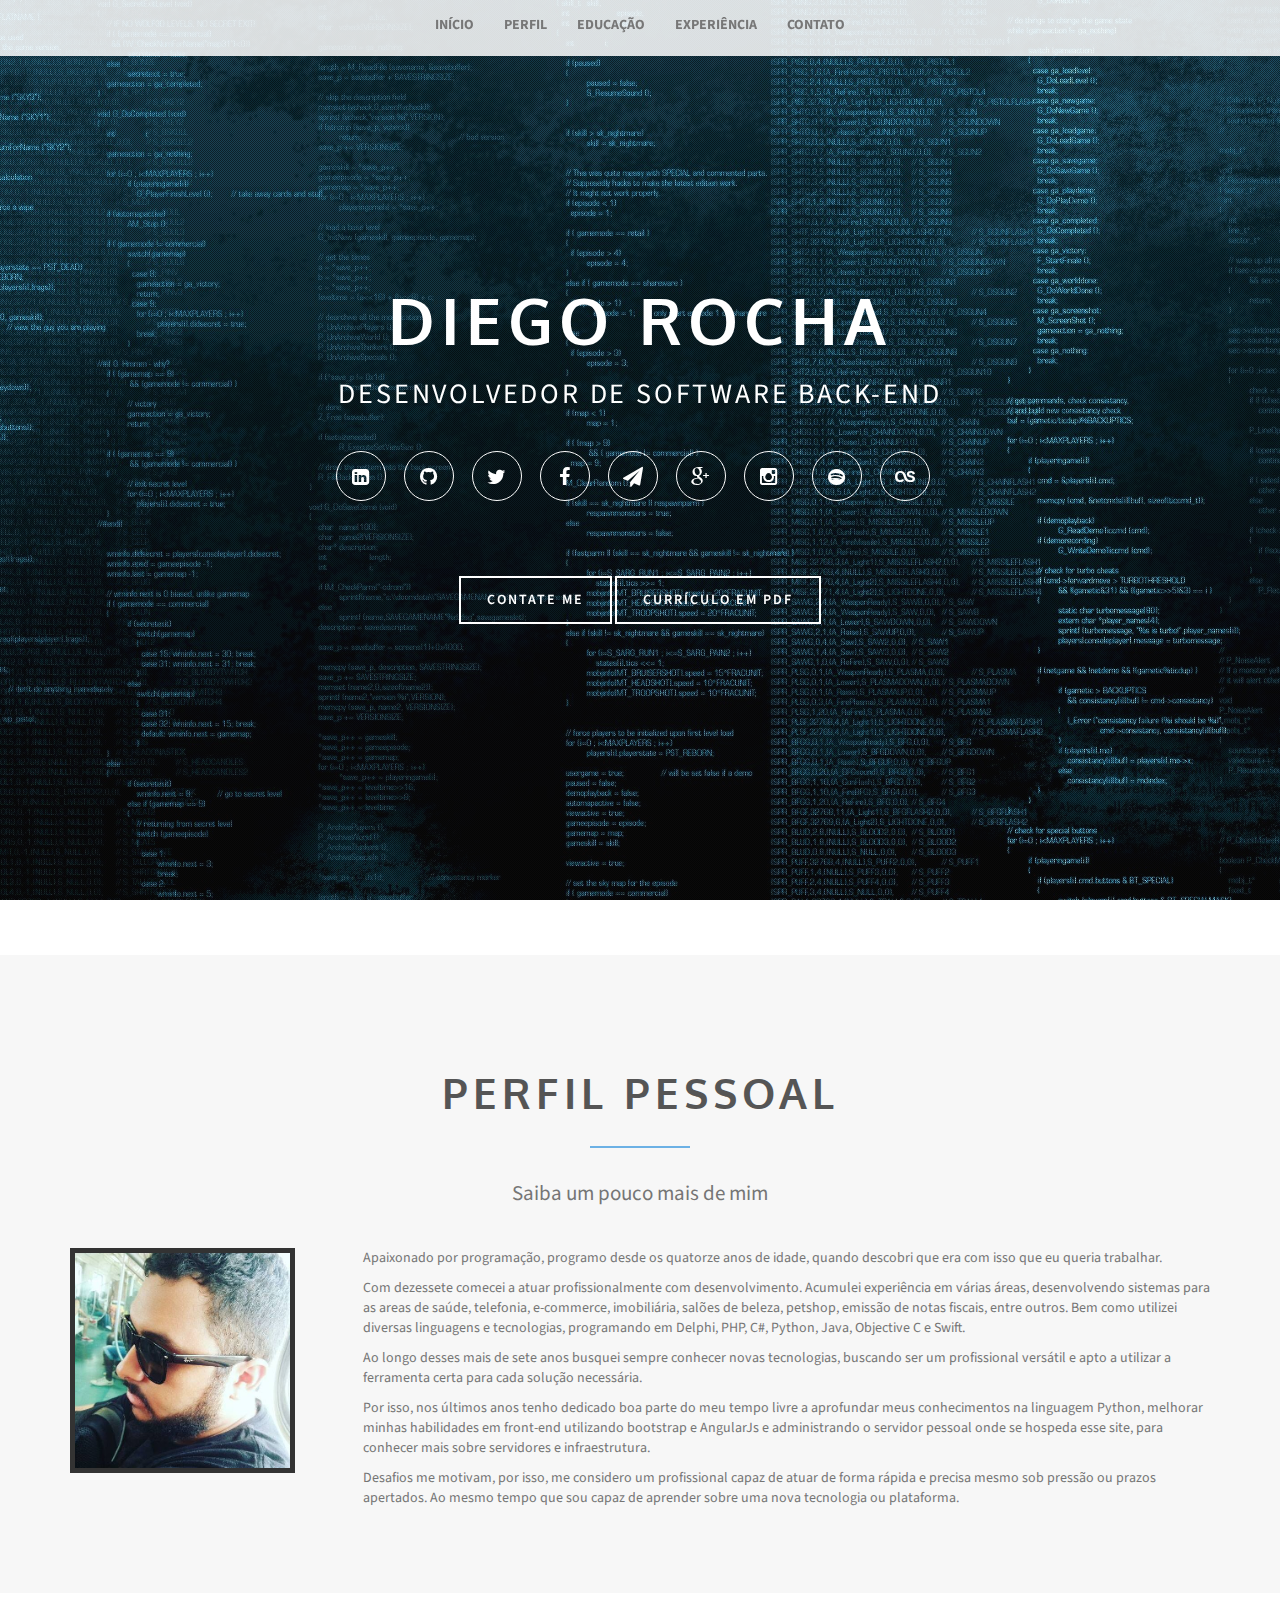
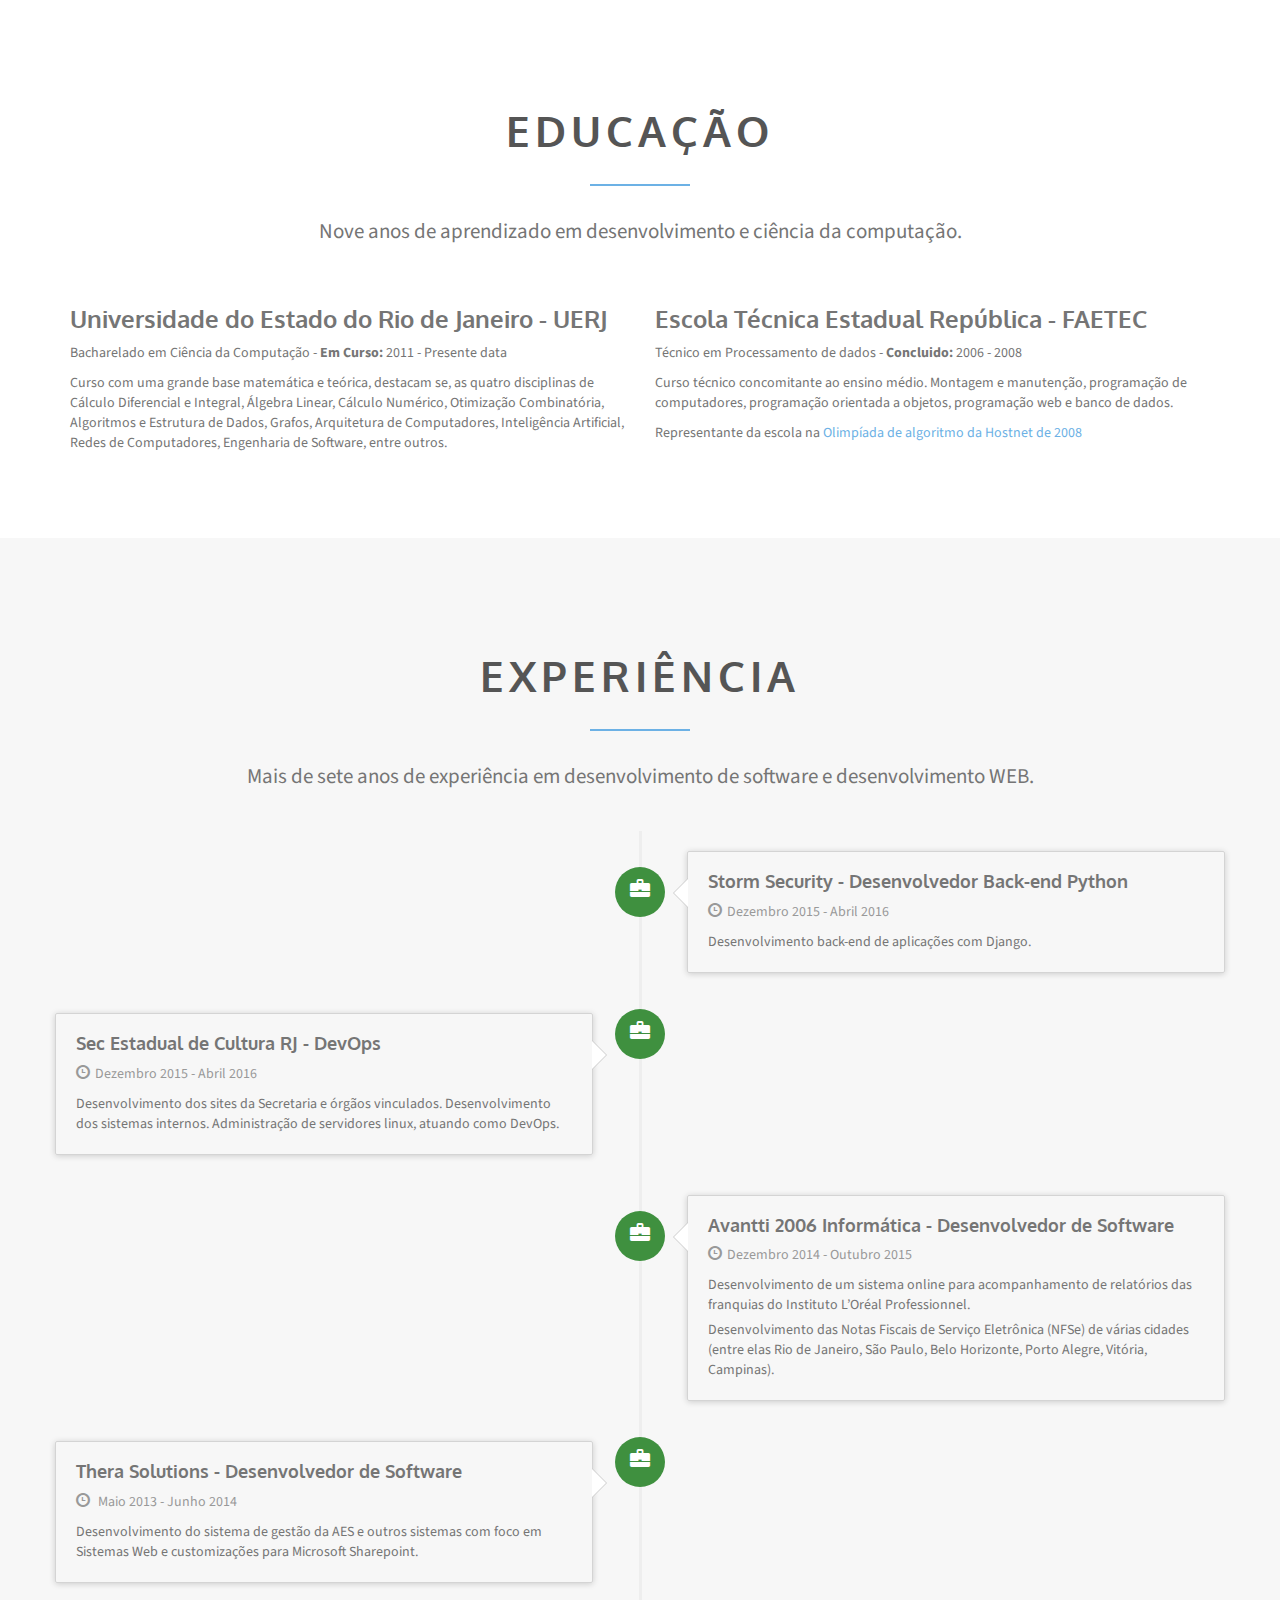
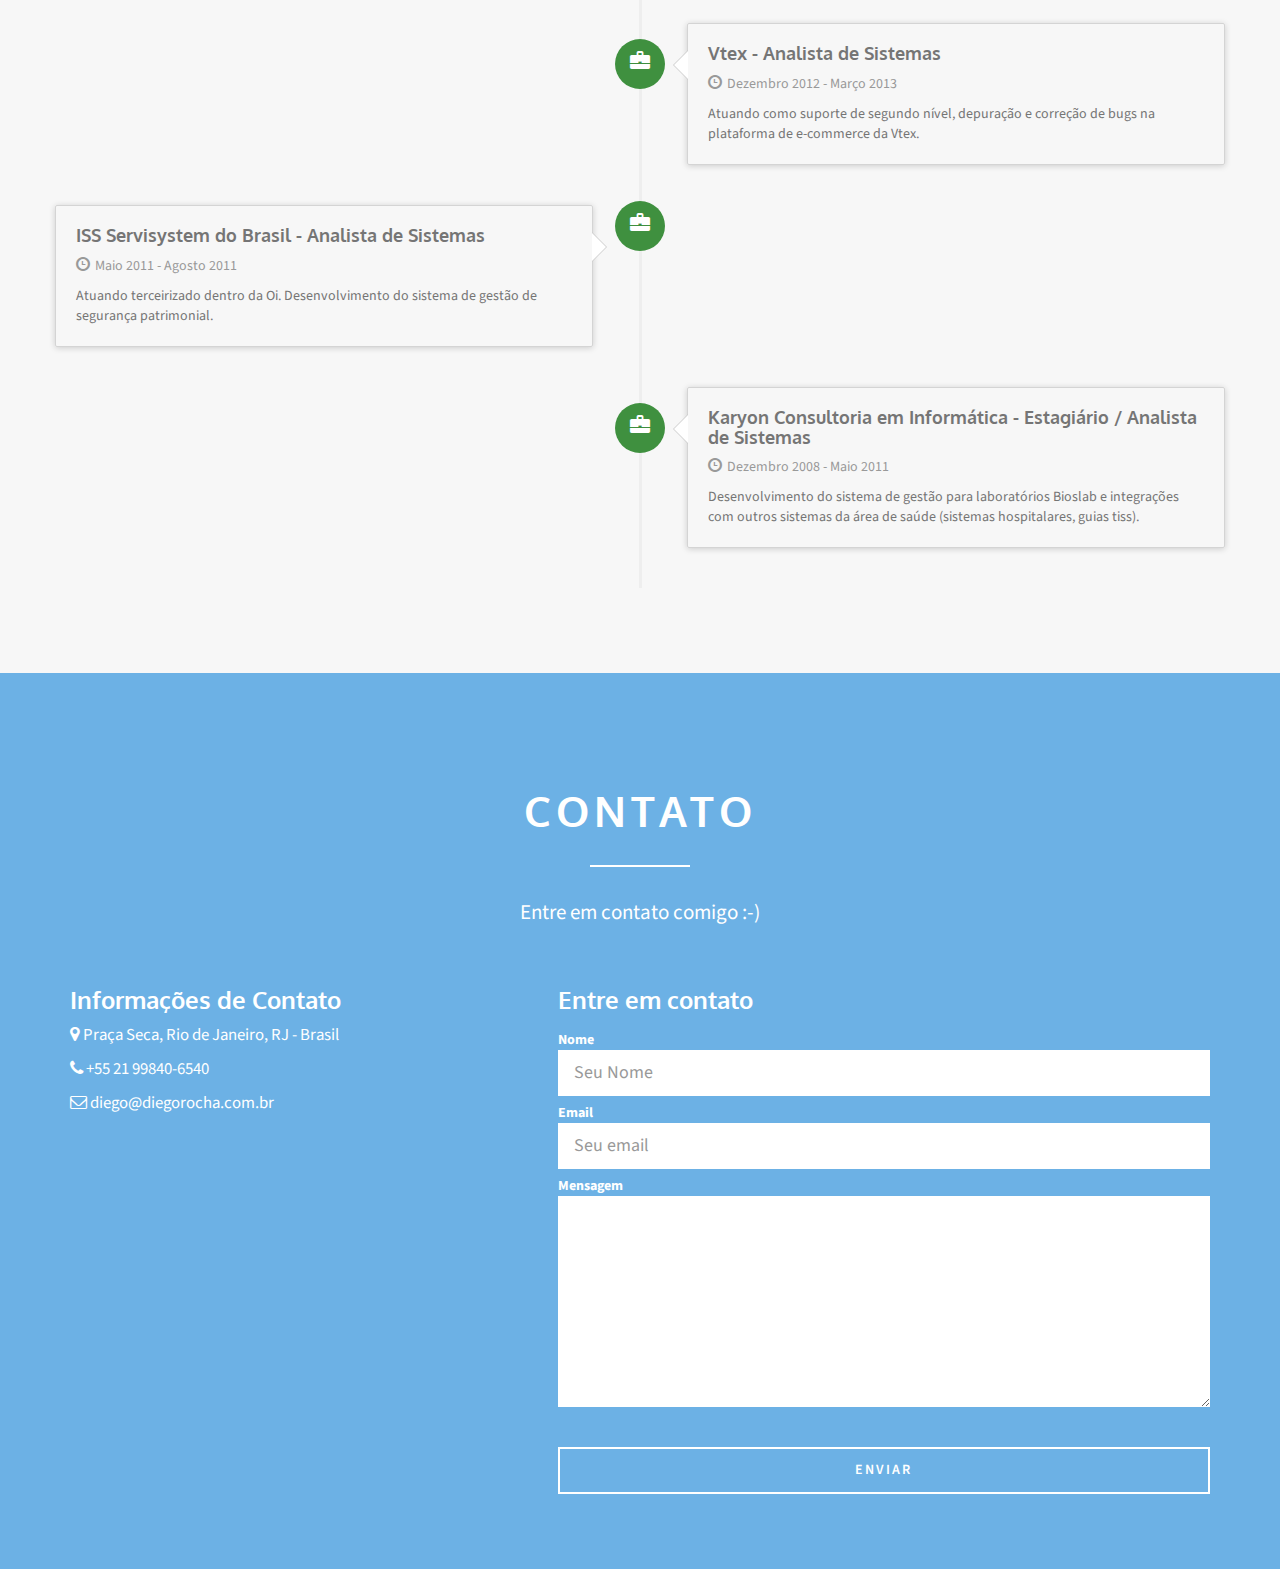
<file: index.htm>
<!DOCTYPE html>
<!--[if lt IE 7]><html class="no-js lt-ie9 lt-ie8 lt-ie7"> <![endif]-->
<!--[if IE 7]><html class="no-js lt-ie9 lt-ie8"> <![endif]-->
<!--[if IE 8]><html class="no-js lt-ie9"> <![endif]-->
<!--[if gt IE 8]><!--> <html class="no-js" lang="pt-br"> <!--<![endif]-->
	<head>
		<meta charset="utf-8">
		<meta http-equiv="X-UA-Compatible" content="IE=edge">
		<title>Diego Rocha</title>
		<meta name="description" content="Currículo Diego Rocha">
		<meta name="viewport" content="width=device-width, initial-scale=1">
		<meta name="author" content="Diego Rocha">

		<meta property="og:locale" content="pt_BR">
		<meta property="og:url" content="http://diegorocha.com.br/">
		<meta property="og:site_name" content="Diego Rocha">
		<meta property="og:type" content="website">
		<meta property="og:title" content="Diego Rocha">
		<meta property="og:description" content="Currículo Diego Rocha">
		<meta property="og:image" content="http://diegorocha.com.br/img/profile.png">
		<meta property="og:image:type" content="image/jpeg">
		<meta property="og:image:width" content="225">
		<meta property="og:image:height" content="225">

		<meta name="twitter:card" content="summary">
		<meta name="twitter:site" content="@diegor_">
		<meta name="twitter:creator" content="@diegor_">
		<meta name="twitter:title" content="Diego Rocha">
		<meta name="twitter:description" content="Currículo Diego Rocha">
		<meta name="twitter:image" content="http://diegorocha.com.br/img/profile.png">

		<link rel="apple-touch-icon" sizes="57x57" href="/apple-icon-57x57.png">
		<link rel="apple-touch-icon" sizes="60x60" href="/apple-icon-60x60.png">
		<link rel="apple-touch-icon" sizes="72x72" href="/apple-icon-72x72.png">
		<link rel="apple-touch-icon" sizes="76x76" href="/apple-icon-76x76.png">
		<link rel="apple-touch-icon" sizes="114x114" href="/apple-icon-114x114.png">
		<link rel="apple-touch-icon" sizes="120x120" href="/apple-icon-120x120.png">
		<link rel="apple-touch-icon" sizes="144x144" href="/apple-icon-144x144.png">
		<link rel="apple-touch-icon" sizes="152x152" href="/apple-icon-152x152.png">
		<link rel="apple-touch-icon" sizes="180x180" href="/apple-icon-180x180.png">
		<link rel="icon" type="image/png" sizes="192x192"  href="/android-icon-192x192.png">
		<link rel="icon" type="image/png" sizes="32x32" href="/favicon-32x32.png">
		<link rel="icon" type="image/png" sizes="96x96" href="/favicon-96x96.png">
		<link rel="icon" type="image/png" sizes="16x16" href="/favicon-16x16.png">
		<link rel="manifest" href="/manifest.json">
		<meta name="msapplication-TileColor" content="#ffffff">
		<meta name="msapplication-TileImage" content="/ms-icon-144x144.png">
		<meta name="theme-color" content="#ffffff">

		<link rel="stylesheet" href="css/bootstrap.min.css">
		<link rel="stylesheet" href="css/font-awesome.min.css">
		<link rel="stylesheet" href="css/brandfont.css">
		<link rel="stylesheet" href="css/magnific-popup.css">
		<link rel="stylesheet" href="css/main.css">

		<link rel="stylesheet" href="css/colors/custom.css">

		<script src="js/modernizr-2.6.2.min.js"></script>
		<link href='http://fonts.googleapis.com/css?family=Source+Sans+Pro:300,400,600,700,900,300italic,400italic,600italic,700italic,900italic' rel='stylesheet' type='text/css'>
		<link href='http://fonts.googleapis.com/css?family=Oxygen:400,700' rel='stylesheet' type='text/css'>
		<!-- HTML5 shim and Respond.js IE8 support of HTML5 elements and media queries -->
		<!--[if lt IE 9]>
			<script src="js/plugins/html5shiv.js"></script>
			<script src="js/plugins/respond.min.js"></script>
		<![endif]-->
	</head>
	<body>
		<div class="navbar navbar-default navbar-static-top" role="navigation">
			<div class="container">
				<div class="navbar-header">
					<button type="button" class="navbar-toggle collapsed" data-toggle="collapse" data-target=".navbar-collapse">
						<span class="sr-only">Toggle navigation</span>
						<span class="icon-bar"></span>
						<span class="icon-bar"></span>
						<span class="icon-bar"></span>
					</button>
				</div>
				<div class="navbar-collapse collapse">
					<ul class="nav navbar-nav" id="main-menu">
						<li><a href="#page-welcome">Início</a></li>
						<li><a href="#page-profile">Perfil</a></li>
						<!-- <li><a href="#page-skills">Habilidades</a></li> -->
						<li><a href="#page-education">Educação</a></li>
						<li><a href="#page-experience">Experiência</a></li>
						<!--<li><a href="#page-portfolio">Portfólio</a></li>-->
						<li><a href="#page-contact">Contato</a></li>
					</ul>
				</div>
			</div>
		</div>

		<section id="page-welcome" class="page-welcome">
			<!--<div>
				<ul class="slider-controls">
					<li><a id="vegas-next" class="next" href="#"></a></li>
					<li><a id="vegas-prev" class="prev" href="#"></a></li>
				</ul>
			</div>-->
			<div class="container">
				<div class="row">
					<header class="centered">
						<h1>Diego Rocha</h1>
						<p>DESENVOLVEDOR DE SOFTWARE BACK-END</p>
					</header>
					<div class="social-icons">
						<a href="https://www.linkedin.com/in/diegosrocha" class="btn btn-round btn-clear btn-linkedin" target="_blank"><i class="fa fa-linkedin-square"></i></a>
						<a href="https://github.com/diegorocha" class="btn btn-round btn-clear btn-twitter" target="_blank"><i class="fa fa-github"></i></a>
						<a href="http://twitter.com/diegor_" class="btn btn-round btn-clear btn-twitter" target="_blank"><i class="fa fa-twitter"></i></a>
						<a href="http://diegorocha.me/fb" class="btn btn-round btn-clear btn-facebook" target="_blank"><i class="fa fa-facebook"></i></a>
						<a href="http://telegram.me/diegosrocha" class="btn btn-round btn-clear btn-facebook" target="_blank"><i class="fa fa-paper-plane"></i></a>
						<a href="https://plus.google.com/+DiegoRocha21" class="btn btn-round btn-clear btn-google" target="_blank"><i class="fa fa-google-plus"></i></a>
						<a href="https://www.instagram.com/diegor__" class="btn btn-round btn-clear btn-instagram" target="_blank"><i class="fa fa-instagram"></i></a>
						<a href="http://open.spotify.com/user/diegor__" class="btn btn-round btn-clear btn-linkedin" target="_blank"><i class="fa fa-spotify"></i></a>
						<a href="http://www.lastfm.com.br/user/Diegor_" class="btn btn-round btn-clear btn-linkedin" target="_blank"><i class="fa bf-lastfm"></i></a>
					</div>
					<a href="#page-contact" class="btn btn-default hire-me">Contate me</a>
					<a href="http://cdn.diegorocha.com.br/DiegoRocha.pdf" class="btn btn-default hire-me" target='_blank'>Currículo em PDF</a>
				</div>
			</div>
		</section>

		<section id="page-profile" class="page-profile">
			<div class="container">
				<header class="section-header">
				<h2 class="section-title">Perfil Pessoal</h2>
				<div class="spacer"></div>
				<p class="section-subtitle">Saiba um pouco mais de mim</p>
				</header>
				<div class="row">
					<div class="col-md-3">
						<div class="profile"><img src="img/profile.png" alt="profile"/></div>
					</div>
					<div class="col-md-9">
						<p>Apaixonado por programação, programo desde os quatorze anos de idade, quando descobri que era com isso que eu queria trabalhar.</p>
						<p>Com dezessete comecei a atuar profissionalmente com desenvolvimento. Acumulei experiência em várias áreas, desenvolvendo sistemas para as areas de saúde, telefonia, e-commerce, imobiliária, salões de beleza, petshop, emissão de notas fiscais, entre outros. Bem como utilizei diversas linguagens e tecnologias, programando em Delphi, PHP, C#, Python, Java, Objective C e Swift.</p>
						<p>Ao longo desses mais de sete anos busquei sempre conhecer novas tecnologias, buscando ser um profissional versátil e apto a utilizar a ferramenta certa para cada solução necessária.</p>
						<p>Por isso, nos últimos anos tenho dedicado boa parte do meu tempo livre a aprofundar meus conhecimentos na linguagem Python, melhorar minhas habilidades em front-end utilizando bootstrap e AngularJs e administrando o servidor pessoal onde se hospeda esse site, para conhecer mais sobre servidores e infraestrutura.</p>
						<p>Desafios me motivam, por isso, me considero um profissional capaz de atuar de forma rápida e precisa mesmo sob pressão ou prazos apertados. Ao mesmo tempo que sou capaz de aprender sobre uma nova tecnologia ou plataforma.</p>
					</div>
				</div>
			</div>
		</section>

		<!-- <section id="page-skills" class="page-skills">
			<div class="container">
				<header class="section-header">
					<h2 class="section-title"><span>Habilidades</span></h2>
					<div class="spacer"></div>
					<p class="section-subtitle">Gosto de conhecer várias areas, para ser um profissional flexível e versátil. </p>
				</header>
				<div class="row">
					<div class="col-md-2">
						<span class="chart" data-percent="95">
							<span class="percent"></span>
							<h3>Web</h3>
						</span>
					</div>
					<div class="col-md-2">
						<span class="chart" data-percent="95">
							<span class="percent"></span>
							<h3>Webservices (SOAP/Rest)</h3>
						</span>
					</div>
					<div class="col-md-2">
						<span class="chart" data-percent="95">
							<span class="percent"></span>
							<h3>Linux</h3>
						</span>
					</div>
					<div class="col-md-2">
						<span class="chart" data-percent="95">
							<span class="percent"></span>
							<h3>Windows</h3>
						</span>
					</div>
					<div class="col-md-2">
						<span class="chart" data-percent="90">
							<span class="percent"></span>
							<h3>Banco de dados relacionais</h3>
						</span>
					</div>
					<div class="col-md-2 ">
						<span class="chart" data-percent="80">
							<span class="percent"></span>
							<h3>Javascript</h3>
						</span>
					</div>
				</div>
				<div class="row">
					<div class="col-md-2">
						<span class="chart" data-percent="60">
							<span class="percent"></span>
							<h3>Android</h3>
						</span>
					</div>
					<div class="col-md-2">
						<span class="chart" data-percent="50">
							<span class="percent"></span>
							<h3>iOs</h3>
						</span>
					</div>
				</div>
			</div>
		</section> -->

		<section id="page-education" class="page-education">
			<div class="container">
				<header class="section-header">
						<h2 class="section-title"><span>Educação</span></h2>
						<div class="spacer"></div>
						<p class="section-subtitle">Nove anos de aprendizado em desenvolvimento e ciência da computação.</p>
					</header>
				<div class="row">
					<div class="col-md-6">
						<article class="education">
							<header>
								<h3>Universidade do Estado do Rio de Janeiro - UERJ</h3>
								<p>Bacharelado em Ciência da Computação - <strong>Em Curso:</strong> 2011 - Presente data</p>
							</header>
							<p>Curso com uma grande base matemática e teórica, destacam se, as quatro disciplinas de Cálculo Diferencial e Integral, Álgebra Linear, Cálculo Numérico, Otimização Combinatória, Algoritmos e Estrutura de Dados, Grafos, Arquitetura de Computadores, Inteligência Artificial, Redes de Computadores, Engenharia de Software, entre outros.</p>
						</article>
					</div>
					<div class="col-md-6">
						<article class="education">
							<header>
								<h3>Escola Técnica Estadual República - FAETEC</h3>
								<p>Técnico em Processamento de dados - <strong>Concluido:</strong> 2006 - 2008</p>
							</header>
							<p>Curso técnico concomitante ao ensino médio. Montagem e manutenção, programação de computadores, programação orientada a objetos, programação web e banco de dados.</p>
							<p>Representante da escola na <a href="http://www.hostnet.com.br/oah/edicao-oah-2008">Olimpíada de algoritmo da Hostnet de 2008</a></p>
						</article>
					</div>
				</div>
			</div>
		</section>

		<section id="page-experience" class="page-experience">
			<div class="container">
				<header class="section-header">
					<h2 class="section-title"><span>Experiência</span></h2>
					<div class="spacer"></div>
					<p class="section-subtitle">Mais de sete anos de experiência em desenvolvimento de software e desenvolvimento WEB.</p>
				</header>
				<div class="row">
					<ul class="timeline">
                        <li class="timeline-inverted">
							<div class="timeline-badge success">
								<i class="glyphicon glyphicon-briefcase"></i>
							</div>
							<div class="timeline-panel">
								<div class="timeline-heading">
									<h4 class="timeline-title">Storm Security - Desenvolvedor Back-end Python</h4>
										<p class="text-muted"><i class="glyphicon glyphicon-time"></i>Dezembro 2015 - Abril 2016</p>
								</div>
								<div class="timeline-body">
									<p>Desenvolvimento back-end de aplicações com Django.</p>
								</div>
							</div>
						</li>
						<li class="timeline">
							<div class="timeline-badge success">
								<i class="glyphicon glyphicon-briefcase"></i>
							</div>
							<div class="timeline-panel">
								<div class="timeline-heading">
									<h4 class="timeline-title">Sec Estadual de Cultura RJ - DevOps</h4>
										<p class="text-muted"><i class="glyphicon glyphicon-time"></i>Dezembro 2015 - Abril 2016</p>
								</div>
								<div class="timeline-body">
									<p>Desenvolvimento dos sites da Secretaria e órgãos vinculados. Desenvolvimento dos sistemas internos. Administração de servidores linux, atuando como DevOps.</p>
								</div>
							</div>
						</li>
						<li class="timeline-inverted">
							<div class="timeline-badge success">
								<i class="glyphicon glyphicon-briefcase"></i>
							</div>
							<div class="timeline-panel">
								<div class="timeline-heading">
									<h4 class="timeline-title">Avantti 2006 Informática - Desenvolvedor de Software</h4>
										<p class="text-muted"><i class="glyphicon glyphicon-time"></i>Dezembro 2014 - Outubro 2015</p>
								</div>
								<div class="timeline-body">
									<p>Desenvolvimento de um sistema online para acompanhamento de relatórios das franquias do Instituto L’Oréal Professionnel.</p>
									<p>Desenvolvimento das Notas Fiscais de Serviço Eletrônica (NFSe) de várias cidades (entre elas Rio de Janeiro, São Paulo, Belo Horizonte, Porto Alegre, Vitória, Campinas).</p>
								</div>
							</div>
						</li>
						<li class="timeline">
							<div class="timeline-badge success">
								<i class="glyphicon glyphicon-briefcase"></i>
							</div>
							<div class="timeline-panel">
								<div class="timeline-heading">
									<h4 class="timeline-title">Thera Solutions - Desenvolvedor de Software</h4>
										<p class="text-muted"><i class="glyphicon glyphicon-time"></i> Maio 2013 - Junho 2014</p>
								</div>
								<div class="timeline-body">
									<p>Desenvolvimento do sistema de gestão da AES e outros sistemas com foco em Sistemas Web e customizações para Microsoft Sharepoint.</p>
								</div>
							</div>
						</li>
						<li class="timeline-inverted">
							<div class="timeline-badge success">
								<i class="glyphicon glyphicon-briefcase"></i>
							</div>
							<div class="timeline-panel">
								<div class="timeline-heading">
									<h4 class="timeline-title">Vtex - Analista de Sistemas</h4>
										<p class="text-muted"><i class="glyphicon glyphicon-time"></i>Dezembro 2012 - Março 2013</p>
								</div>
								<div class="timeline-body">
									<p>Atuando como suporte de segundo nível, depuração e correção de bugs na plataforma de e-commerce da Vtex.</p>
								</div>
							</div>
						</li>
						<li class="timeline">
							<div class="timeline-badge success">
								<i class="glyphicon glyphicon-briefcase"></i>
							</div>
							<div class="timeline-panel">
								<div class="timeline-heading">
									<h4 class="timeline-title">ISS Servisystem do Brasil - Analista de Sistemas</h4>
										<p class="text-muted"><i class="glyphicon glyphicon-time"></i>Maio 2011 - Agosto 2011</p>
								</div>
								<div class="timeline-body">
									<p>Atuando terceirizado dentro da Oi. Desenvolvimento do sistema de gestão de segurança patrimonial.</p>
								</div>
							</div>
						</li>
						<li class="timeline-inverted">
							<div class="timeline-badge success">
								<i class="glyphicon glyphicon-briefcase"></i>
							</div>
							<div class="timeline-panel">
								<div class="timeline-heading">
									<h4 class="timeline-title">Karyon Consultoria em Informática - Estagiário / Analista de Sistemas</h4>
										<p class="text-muted"><i class="glyphicon glyphicon-time"></i>Dezembro 2008 - Maio 2011</p>
								</div>
								<div class="timeline-body">
									<p>Desenvolvimento do sistema de gestão para laboratórios Bioslab e integrações com
outros sistemas da área de saúde (sistemas hospitalares, guias tiss).</p>
								</div>
							</div>
						</li>
					</ul>
				</div>
			</div>
		</section>

		 <!--<section id="page-portfolio" class="page-portfolio">
			<div class="container">
				<div class="row">
					<header class="section-header">
						<h2 class="section-title"><span>Portfólio</span></h2>
						<div class="spacer"></div>
						<p class="section-subtitle">Conheça alguns de meus trabalhos e projetos. </p>
					</header>
					<div id="grid-controls-wrapper">
						<ul class="nav nav-pills center-pills grid-controls">
							<li class="active filter"><a href="javascript:void(0)" data-filter="*">All</a></li>
							<li class="filter"><a href="javascript:void(0)" data-filter=".branding">Branding</a></li>
							<li class="filter"><a href="javascript:void(0)" data-filter=".design">Design</a></li>
							<li class="filter"><a href="javascript:void(0)"  data-filter=".photography">Photography</a></li>
							<li class="filter"><a href="javascript:void(0)" data-filter=".web">Website</a></li>
						</ul>
					</div>
					<div>
						<ul id="grid" class="grid-wrapper">
							<li class="mix web" >
								<a href="img/portfolio/large/01.png"><div class="overlay"><i class="fa fa-search"></i></div><img src="img/portfolio/span/01.png" alt="" ></a>
							</li>
							<li class="mix design">
								<a href="img/portfolio/large/02.png"><div class="overlay"><i class="fa fa-search"></i></div><img src="img/portfolio/span/02.png" alt="" ></a>
							</li>
							<li class="mix design">
								<a href="img/portfolio/large/03.png"><div class="overlay"><i class="fa fa-search"></i></div><img src="img/portfolio/span/03.png" alt="" ></a>
							</li>
							<li class="mix web">
								<a href="img/portfolio/large/04.png"><div class="overlay"><i class="fa fa-search"></i></div><img src="img/portfolio/span/04.png" alt="" ></a>
							</li>
							<li class="mix branding">
								<a href="img/portfolio/large/05.png"><div class="overlay"><i class="fa fa-search"></i></div><img src="img/portfolio/span/05.png" alt="" ></a>
							</li>
							<li class="mix design">
								<a href="img/portfolio/large/06.png"><div class="overlay"><i class="fa fa-search"></i></div><img src="img/portfolio/span/06.png" alt="" ></a>
							</li>
							<li class="mix photography">
								<a href="img/portfolio/large/07.png"><div class="overlay"><i class="fa fa-search"></i></div><img src="img/portfolio/span/07.png" alt="" ></a>
							</li>
							<li class="mix photography">
								<a href="img/portfolio/large/08.png"><div class="overlay"><i class="fa fa-search"></i></div><img src="img/portfolio/span/08.png" alt="" ></a>
							</li>
							<li class="mix photography">
								<a href="img/portfolio/large/09.png"><div class="overlay"><i class="fa fa-search"></i></div><img src="img/portfolio/span/09.png" alt="" ></a>
							</li>
							<li class="mix web">
								<a href="img/portfolio/large/10.jpg"><div class="overlay"><i class="fa fa-search"></i></div><img src="img/portfolio/span/10.jpg" alt="" ></a>
							</li>
							<li class="mix design">
								<a href="img/portfolio/large/11.jpg"><div class="overlay"><i class="fa fa-search"></i></div><img src="img/portfolio/span/11.jpg" alt="" ></a>
							</li>
							<li class="mix design">
								<a href="img/portfolio/large/12.png"><div class="overlay"><i class="fa fa-search"></i></div><img src="img/portfolio/span/12.png" alt="" ></a>
							</li>
							<li class="mix design">
								<a href="img/portfolio/large/13.png"><div class="overlay"><i class="fa fa-search"></i></div><img src="img/portfolio/span/13.png" alt="" ></a>
							</li>
							<li class="mix design">
								<a href="img/portfolio/large/14.png"><div class="overlay"><i class="fa fa-search"></i></div><img src="img/portfolio/span/14.png" alt="" ></a>
							</li>
							<li class="mix branding">
								<a href="img/portfolio/large/15.png"><div class="overlay"><i class="fa fa-search"></i></div><img src="img/portfolio/span/15.png" alt="" ></a>
							</li>
						</ul>
					</div>
				</div>
			</div>
		</section>-->
		<!-- portfolio ends -->

		<section id="page-contact" class="page-contact">
			<div class="container">
				<header class="section-header">
					<h2 class="section-title"><span>Contato</span></h2>
					<div class="spacer"></div>
					<p class="section-subtitle">Entre em contato comigo :-) </p>
				</header>
				<div class="row">
					<div class="col-sm-5 contact-info">
						<h3>Informações de Contato</h3>
						<p id="address"><i class="fa fa-map-marker"></i> Praça Seca, Rio de Janeiro, RJ - Brasil </p>
						<p><i class="fa fa-phone"></i> +55 21 99840-6540</p>
						<p id="email_addr"><i class="fa fa-envelope-o"></i> diego@diegorocha.com.br</p>
					</div>
					<div class="col-sm-7">
						<h3>Entre em contato</h3>
						<form class="form-horizontal" id="contact-form">
							<div class="control-group">
								<label class="control-label" for="name">Nome</label>
								<div class="controls">
									<input type="text" name="name" id="name" placeholder="Seu Nome" class="form-control input-lg ">
								</div>
							</div>
							<div class="control-group">
								<label class="control-label" for="email">Email</label>
								<div class="controls">
									<input type="text" name="email" id="email" placeholder="Seu email" class="form-control input-lg">
								</div>
							</div>
							<div class="control-group">
								<label class="control-label" for="message">Mensagem</label>
								<div class="controls">
									<textarea name="message" id="message" rows="8" class="form-control input-lg"></textarea>
								</div>
							</div>
							<div class="form-actions">
								<button type="submit" class="btn btn-default btn-lg btn-block">Enviar</button>
							</div>
						</form><!-- End contact-form -->
					</div>
				</div><!-- End row -->
			</div>
		</section> <!-- contact ends -->

		<script src="js/jquery-1.10.2.min.js"></script>
		<script src="js/bootstrap.min.js"></script>
		<script src="js/jquery.scrollTo.js"></script>
		<script src="js/jquery.nav.js"></script>
		<script src="js/jquery.sticky.js"></script>
		<script src="js/jquery.easypiechart.min.js"></script>
		<script src="js/jquery.vegas.min.js"></script>
		<script src="js/jquery.isotope.min.js"></script>
		<script src="js/jquery.magnific-popup.min.js"></script>
		<script src="js/jquery.validate.js"></script>
		<script src="js/jquery.validate.br.js"></script>
		<script src="js/waypoints.min.js"></script>
		<script src="js/main.js"></script>
		<script>
  (function(i,s,o,g,r,a,m){i['GoogleAnalyticsObject']=r;i[r]=i[r]||function(){
  (i[r].q=i[r].q||[]).push(arguments)},i[r].l=1*new Date();a=s.createElement(o),
  m=s.getElementsByTagName(o)[0];a.async=1;a.src=g;m.parentNode.insertBefore(a,m)
  })(window,document,'script','//www.google-analytics.com/analytics.js','ga');

  ga('create', 'UA-52323761-1', 'auto');
  ga('require', 'displayfeatures');
  ga('send', 'pageview');

</script>
	</body>
</html>
</file>
<file: css/brandfont.css>
/*
  Icon Font: brandfont
*/

@font-face {
  font-family: "brandfont";
  src: url("../fonts/brandfont_8915a355811ed16d0b0aaa129a62dcd7.eot");
  src: url("../fonts/brandfont_8915a355811ed16d0b0aaa129a62dcd7.eot?#iefix") format("embedded-opentype"),
       url("../fonts/brandfont_8915a355811ed16d0b0aaa129a62dcd7.woff") format("woff"),
       url("../fonts/brandfont_8915a355811ed16d0b0aaa129a62dcd7.ttf") format("truetype"),
       url("../fonts/brandfont_8915a355811ed16d0b0aaa129a62dcd7.svg#brandfont") format("svg");
  font-weight: normal;
  font-style: normal;
}

@media screen and (-webkit-min-device-pixel-ratio:0) {
  @font-face {
    font-family: "brandfont";
    src: url("../fonts/brandfont_8915a355811ed16d0b0aaa129a62dcd7.svg#brandfont") format("svg");
  }
}

[data-icon]:before { content: attr(data-icon); }

[data-icon]:before,
.bf-behance:before,
.bf-behance-square:before,
.bf-cc-amex:before,
.bf-cc-discover:before,
.bf-cc-mastercard:before,
.bf-cc-paypal:before,
.bf-cc-stripe:before,
.bf-cc-visa:before,
.bf-drupal:before,
.bf-drupal-square:before,
.bf-google-wallet:before,
.bf-google-wallet-square:before,
.bf-instapaper:before,
.bf-instapaper-square:before,
.bf-joomla:before,
.bf-joomla-square:before,
.bf-lastfm:before,
.bf-lastfm-square:before,
.bf-paypal:before,
.bf-paypal-square:before,
.bf-shapeways:before,
.bf-shapeways-square:before,
.bf-soundcloud:before,
.bf-soundcloud-square:before,
.bf-steam:before,
.bf-steam-square:before,
.bf-vimeo:before,
.bf-vimeo-square:before,
.bf-wordpress:before,
.bf-wordpress-square:before,
.bf-yelp:before,
.bf-yelp-square:before {
  display: inline-block;
  font-family: "brandfont";
  font-style: normal;
  font-weight: normal;
  font-variant: normal;
  line-height: 1;
  text-decoration: inherit;
  text-transform: none;
  -moz-osx-font-smoothing: grayscale;
  -webkit-font-smoothing: antialiased;
}

.bf-behance:before { content: "\f11f"; }
.bf-behance-square:before { content: "\f120"; }
.bf-cc-amex:before { content: "\f100"; }
.bf-cc-discover:before { content: "\f101"; }
.bf-cc-mastercard:before { content: "\f102"; }
.bf-cc-paypal:before { content: "\f103"; }
.bf-cc-stripe:before { content: "\f104"; }
.bf-cc-visa:before { content: "\f105"; }
.bf-drupal:before { content: "\f119"; }
.bf-drupal-square:before { content: "\f11a"; }
.bf-google-wallet:before { content: "\f123"; }
.bf-google-wallet-square:before { content: "\f124"; }
.bf-instapaper:before { content: "\f113"; }
.bf-instapaper-square:before { content: "\f111"; }
.bf-joomla:before { content: "\f11b"; }
.bf-joomla-square:before { content: "\f11c"; }
.bf-lastfm:before { content: "\f109"; }
.bf-lastfm-square:before { content: "\f10a"; }
.bf-paypal:before { content: "\f106"; }
.bf-paypal-square:before { content: "\f107"; }
.bf-shapeways:before { content: "\f10b"; }
.bf-shapeways-square:before { content: "\f10c"; }
.bf-soundcloud:before { content: "\f11d"; }
.bf-soundcloud-square:before { content: "\f11e"; }
.bf-steam:before { content: "\f115"; }
.bf-steam-square:before { content: "\f116"; }
.bf-vimeo:before { content: "\f110"; }
.bf-vimeo-square:before { content: "\f10f"; }
.bf-wordpress:before { content: "\f121"; }
.bf-wordpress-square:before { content: "\f122"; }
.bf-yelp:before { content: "\f114"; }
.bf-yelp-square:before { content: "\f112"; }
</file>
<file: css/main.css>
body,html{height:100%;width:100%;font-family:'Source Sans Pro',Helvetica,Arial,sans-serif;color:#757575}img{max-width:100%}a:link,a:visited{outline:0}a:active,a:hover{text-decoration:none}a img{border:0}h1,h2,h3,h4,h5,h6{font-family:Oxygen,sans-serif;font-weight:700}.navbar{width:100%}.navbar-default{background:rgba(255,255,255,.85);border:0;color:#777;text-transform:uppercase;display:inline-block;text-align:center;position:fixed}.navbar-nav{margin:0 auto;padding:0;list-style:none;display:inline-block;float:none;font-size:1em;font-weight:700}.navbar-default .navbar-nav>li>a:focus,.navbar-default .navbar-nav>li>a:hover{background-color:transparent}.navbar-default .navbar-nav>.active>a,.navbar-default .navbar-nav>.active>a:focus,.navbar-default .navbar-nav>.active>a:hover{background:0 0}#page-welcome{width:100%;height:100%;position:relative;overflow:hidden;text-align:center;-webkit-background-size:cover;-moz-background-size:cover;-o-background-size:cover;background-size:cover}#page-welcome header{color:#fff;padding-top:20%}#page-welcome header h1{margin:0;padding:0;font-size:4.5em;font-weight:700;letter-spacing:.1em;line-height:1em;text-transform:uppercase}#page-welcome header p{font-size:2em;display:inline-block;margin-bottom:5px;padding:0 8px;letter-spacing:.1em;line-height:3em;text-transform:uppercase}#page-profile{padding:75px 0;background:#fff}#page-profile .profile{border:5px solid #333;width:225px;height:225px;margin:0 20px 20px 0}#page-skills{padding:75px 0;background:#f7f7f7;text-align:center}#page-education{padding:75px 0;background:#fff}#page-experience{padding:75px 0;background:#f7f7f7}#page-portfolio{padding:75px 0;background:#fff}#page-contact{padding:75px 0}#page-contact .contact-info p{font-size:1.2em}#grid-controls-wrapper{text-align:center;float:none;width:100%}.center-pills{display:inline-block}#grid .mix{width:200px;height:150px;vertical-align:top;margin:20px 20px 20px 0;color:#fff;text-align:center;display:inline-block}#grid .mix .thumbnail{border:2px thin #F7F7F7;padding:0;border-radius:0}#grid .mix .overlay{width:200px;height:150px;position:absolute;opacity:0}#grid .mix .overlay:hover{opacity:.8}#grid .mix .overlay i{font-size:2em;opacity:1;color:#fff;padding-top:30%}.isotope-item{z-index:2}.isotope-hidden.isotope-item{pointer-events:none;z-index:1}.isotope,.isotope .isotope-item{-webkit-transition-duration:.8s;-moz-transition-duration:.8s;-ms-transition-duration:.8s;-o-transition-duration:.8s;transition-duration:.8s}.isotope{-webkit-transition-property:height,width;-moz-transition-property:height,width;-ms-transition-property:height,width;-o-transition-property:height,width;transition-property:height,width}.isotope .isotope-item{-webkit-transition-property:-webkit-transform,opacity;-moz-transition-property:-moz-transform,opacity;-ms-transition-property:-ms-transform,opacity;-o-transition-property:-o-transform,opacity;transition-property:transform,opacity}.isotope .isotope-item.no-transition,.isotope.no-transition,.isotope.no-transition .isotope-item{-webkit-transition-duration:0s;-moz-transition-duration:0s;-ms-transition-duration:0s;-o-transition-duration:0s;transition-duration:0s}.vegas-loading{border-radius:10px;background:#000;background:rgba(0,0,0,.7);background:url(../img/loading.gif) no-repeat center center;height:32px;left:20px;position:fixed;top:20px;width:32px;z-index:0}.vegas-overlay{background:transparent url(../img/overlays/16.png);opacity:.5;z-index:-1}.vegas-background{-ms-interpolation-mode:bicubic;image-rendering:optimizeQuality;max-width:none!important;z-index:-2}.vegas-background,.vegas-overlay{-webkit-user-select:none;-khtml-user-select:none;-moz-user-select:none;-ms-user-select:none;user-select:none}.slider-controls{opacity:0;padding:0;margin:0;-webkit-transition:all .4s ease-in-out;-moz-transition:all .4s ease-in-out;-o-transition:all .4s ease-in-out;transition:all .4s ease-in-out}.slider-controls li{list-style:none}#page-welcome:hover .slider-controls{opacity:1;-webkit-transition:all .4s ease-in-out;-moz-transition:all .4s ease-in-out;-o-transition:all .4s ease-in-out;transition:all .4s ease-in-out}.slider-controls li a{position:absolute;z-index:10;top:40%;width:60px;height:60px;cursor:pointer}.next{background:url(../img/next.png);margin-right:70px;right:0;opacity:.3}.prev{background:url(../img/prev.png);margin-left:70px;left:0;opacity:.3}.next:hover,.prev:hover{opacity:1}.section-header{text-align:center}.section-header p{font-size:1.5em}.section-title{font-size:3em;font-weight:700;letter-spacing:5px;text-align:center;color:#555;text-transform:uppercase;padding:20px 0}.spacer{width:100px;height:2px;margin:auto}.section-subtitle{text-align:center;padding:30px 0}.form-control{box-shadow:none;-webkit-box-shadow:none;border:0}.btn.btn-default{margin:40px auto 0;background:0 0;position:relative;color:#fff;font-size:1em;text-transform:uppercase;font-weight:600;text-align:center;padding:12px 26px;cursor:pointer;border:2px solid #4cddf3;border-radius:0;letter-spacing:2px;pointer-events:auto;border-color:#fff;-webkit-transition:all .1s ease-in-out;-moz-transition:all .1s ease-in-out;-o-transition:all .1s ease-in-out;transition:all .1s ease-in-out}.btn.btn-default:active,.btn.btn-default:hover{background:#fff;border-color:#fff;color:fff}.input-lg,button,input{border-radius:0}.control-group.error input,.control-group.error select,.control-group.error textarea{border-color:#b94a48;-webkit-box-shadow:inset 0 1px 1px rgba(0,0,0,.075);-moz-box-shadow:inset 0 1px 1px rgba(0,0,0,.075);box-shadow:inset 0 1px 1px rgba(0,0,0,.075)}.control-group.error .checkbox,.control-group.error .radio,.control-group.error input,.control-group.error select,.control-group.error textarea{color:#b94a48}label.error{color:#fff;background:#b94a48;border:solid thin #fff;padding:3px 5px}label.valid{color:#fff;background:#5CB85C;border:solid thin #fff;padding:3px 5px}.chart{position:relative;display:inline-block;width:150px;height:150px;margin-top:50px;margin-bottom:50px;text-align:center}.chart canvas{position:absolute;top:0;left:0}.percent{display:inline-block;line-height:150px;z-index:2}.percent:after{content:'%';margin-left:.1em;font-size:.8em}.social-icons .btn{margin-right:15px}.social-icons{padding-top:10px;margin-bottom:35px}.social-icons .btn.btn-clear{border:1px solid #fff}.btn-round{border-radius:50%;width:50px;height:50px;display:inline-block;padding:0}.btn-round i{font-size:20px;top:15px;position:relative}.btn.btn-clear{border:1px solid #fff;color:#fff;background:0 0;background-color:none;font-weight:700;-webkit-transition-duration:.8s;-moz-transition-duration:.8s;-o-transition-duration:.8s;transition-duration:.8s;-webkit-transition-property:-webkit-transform;-moz-transition-property:-moz-transform;-o-transition-property:-o-transform;transition-property:transform}.btn.btn-clear.selected,.btn.btn-clear:hover{background:#fff;-webkit-transform:rotate(360deg);-moz-transform:rotate(360deg);-o-transform:rotate(360deg)}.btn-twitter:hover{color:#2BA9E0}.btn-facebook:hover{color:#204385}.btn-dribbble:hover{color:#D92C85}.btn-instagram:hover{color:#BAB1A8}.btn-linkedin:hover{color:#015786}.btn-pinterest:hover{color:#CA2128}.btn-google:hover{color:#D3492C}.left{float:left}.right{float:right}.text-center{text-align:center}.centered{margin-left:auto;margin-right:auto;float:none}@media(max-width:992px){#page-profile .profile{margin:0 auto 20px}}@media (max-width:479px){#page-welcome header h1{font-size:2em}#page-welcome header p{font-size:1em;line-height:3em}.section-title{font-size:1.5em}.section-header p{font-size:1.2em}#grid,#page-skills{text-align:center}#page-profile .profile{margin:0 auto 20px}}
.page-profile {
	background-color: #f7f7f7 !important;
}
#address, #email {
	cursor: pointer;
}
.timeline {
  list-style: none;
  padding: 20px 0 20px;
  position: relative;
}

.timeline:before {
  top: 0;
  bottom: 0;
  position: absolute;
  content: " ";
  width: 3px;
  background-color: #eeeeee;
  left: 50%;
  margin-left: -1.5px;
}

.timeline > li {
  margin-bottom: 20px;
  position: relative;
}

.timeline > li:before,
.timeline > li:after {
  content: " ";
  display: table;
}

.timeline > li:after {
  clear: both;
}

.timeline > li:before,
.timeline > li:after {
  content: " ";
  display: table;
}

.timeline > li:after {
  clear: both;
}

.timeline > li > .timeline-panel {
  width: 46%;
  float: left;
  border: 1px solid #d4d4d4;
  border-radius: 2px;
  padding: 20px;
  position: relative;
  -webkit-box-shadow: 0 1px 6px rgba(0, 0, 0, 0.175);
  box-shadow: 0 1px 6px rgba(0, 0, 0, 0.175);
}

.timeline > li > .timeline-panel:before {
  position: absolute;
  top: 26px;
  right: -15px;
  display: inline-block;
  border-top: 15px solid transparent;
  border-left: 15px solid #ccc;
  border-right: 0 solid #ccc;
  border-bottom: 15px solid transparent;
  content: " ";
}

.timeline > li > .timeline-panel:after {
  position: absolute;
  top: 27px;
  right: -14px;
  display: inline-block;
  border-top: 14px solid transparent;
  border-left: 14px solid #fff;
  border-right: 0 solid #fff;
  border-bottom: 14px solid transparent;
  content: " ";
}

.timeline > li > .timeline-badge {
  color: #fff;
  width: 50px;
  height: 50px;
  line-height: 50px;
  font-size: 1.4em;
  text-align: center;
  position: absolute;
  top: 16px;
  left: 50%;
  margin-left: -25px;
  background-color: #999999;
  z-index: 100;
  border-top-right-radius: 50%;
  border-top-left-radius: 50%;
  border-bottom-right-radius: 50%;
  border-bottom-left-radius: 50%;
}

.timeline > li.timeline-inverted > .timeline-panel {
  float: right;
}

.timeline > li.timeline-inverted > .timeline-panel:before {
  border-left-width: 0;
  border-right-width: 15px;
  left: -15px;
  right: auto;
}

.timeline > li.timeline-inverted > .timeline-panel:after {
  border-left-width: 0;
  border-right-width: 14px;
  left: -14px;
  right: auto;
}

.timeline-badge.primary {
  background-color: #2e6da4 !important;
}

.timeline-badge.success {
  background-color: #3f903f !important;
}

.timeline-badge.warning {
  background-color: #f0ad4e !important;
}

.timeline-badge.danger {
  background-color: #d9534f !important;
}

.timeline-badge.info {
  background-color: #5bc0de !important;
}

.timeline-title {
  margin-top: 0;
  color: inherit;
}

.timeline-body > p,
.timeline-body > ul {
  margin-bottom: 0;
}

.timeline-body > p + p {
  margin-top: 5px;
}
.timeline-heading i{
	margin-right: 5px;
}
</file>
<file: css/colors/custom.css>
/* Custom color */


a:link,a:visited,.navbar-default .navbar-nav>li>a:hover, 
.navbar-default .navbar-nav>li>a:focus,a:hover,a:active,.navbar-default .navbar-nav>.active>a, 
.navbar-default .navbar-nav>.active>a:hover, 
.navbar-default .navbar-nav>.active>a:focus{
	color:#6cb1e5;
}

.spacer,.nav-pills>li.active>a, .nav-pills>li.active>a:hover, .nav-pills>li.active>a:focus,#grid .mix .overlay {

background: #6cb1e5;
}

#page-contact{
	background: #6cb1e5;
	color:#fff;
}

#page-contact .spacer{
	background: #fff;
}

#page-contact .section-title{
	color:#fff;
}

.btn.btn-default:hover,
.btn.btn-default:active{
    color:#6cb1e5;
}
</file>
